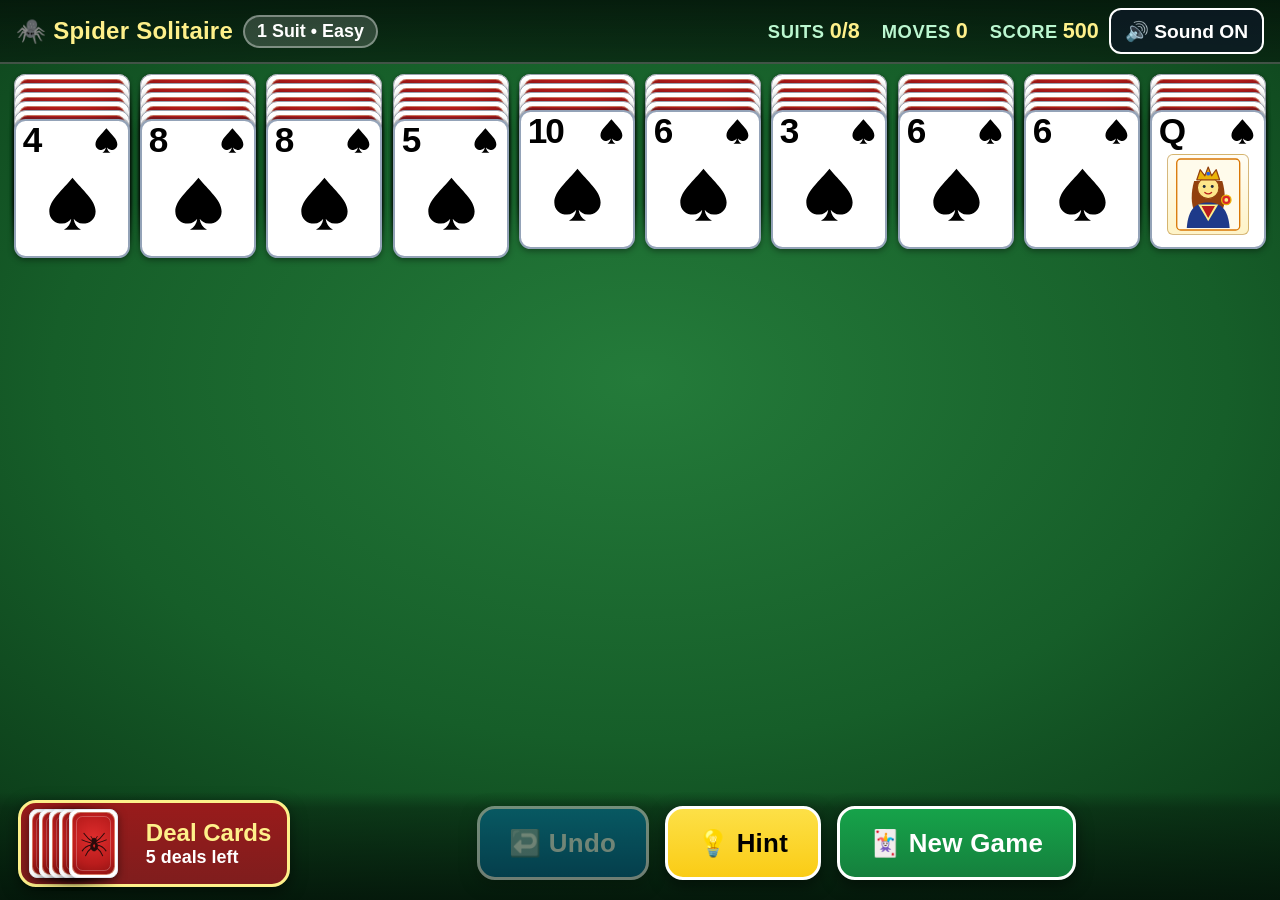
<file: games/spider-solitaire.html>
<!DOCTYPE html>
<html lang="en">
<head>
  <meta charset="UTF-8">
  <meta name="viewport" content="width=device-width, initial-scale=1.0, maximum-scale=1.0, user-scalable=no">
  <meta name="description" content="Senior-friendly Spider Solitaire with large-print MobilityWare-style cards, tap-to-move, and hold-to-drag controls.">
  <title>Nana's Spider Solitaire</title>
  <link rel="stylesheet" href="./spider-solitaire.css">
  <style>
    html, body {
      margin: 0;
      padding: 0;
      width: 100%;
      height: 100%;
      overflow: hidden;
      background: #0a3616;
    }
    #spider-solitaire-app {
      width: 100vw;
      height: 100vh;
      height: 100dvh;
    }
  </style>
</head>
<body>
  <div id="spider-solitaire-app"></div>
  <script type="module" src="./spider-solitaire.js"></script>
</body>
</html>
</file>
<file: games/spider-solitaire.css>
/* ==========================================================================
   NanaPhone Standalone Spider Solitaire (MobilityWare-Inspired Layout)
   All selectors are scoped under .nana-spider-root so this file can later be
   integrated into NanaPhone without colliding with styles.css.
   ========================================================================== */

.nana-spider-root,
.nana-spider-root * {
  box-sizing: border-box;
  -webkit-tap-highlight-color: transparent;
  user-select: none;
  -webkit-user-select: none;
}

.nana-spider-root {
  --ss-felt-center: #247b3a;
  --ss-felt-mid: #165e29;
  --ss-felt-edge: #0a3616;
  --ss-card-radius: clamp(6px, 0.9vw, 12px);
  --ss-card-border: #cbd5e1;
  --ss-ink-black: #111827;
  --ss-ink-red: #dc2626;
  --ss-gold: #fde047;
  --ss-gold-strong: #facc15;
  --ss-panel-bg: rgba(7, 30, 14, 0.84);
  --ss-panel-border: rgba(255, 255, 255, 0.22);

  position: relative;
  width: 100%;
  height: 100%;
  min-height: 100%;
  display: flex;
  flex-direction: column;
  overflow: hidden;
  font-family: -apple-system, BlinkMacSystemFont, "Segoe UI", Roboto, "Helvetica Neue", Arial, sans-serif;
  color: #f8fafc;
  background:
    radial-gradient(ellipse 82% 72% at 50% 42%, var(--ss-felt-center) 0%, var(--ss-felt-mid) 56%, var(--ss-felt-edge) 100%);
  touch-action: none;
}

/* Subtle woven felt texture overlay */
.nana-spider-root::before {
  content: "";
  position: absolute;
  inset: 0;
  pointer-events: none;
  opacity: 0.08;
  background-image:
    radial-gradient(rgba(255, 255, 255, 0.35) 0.6px, transparent 0.6px),
    radial-gradient(rgba(0, 0, 0, 0.45) 0.6px, transparent 0.6px);
  background-size: 6px 6px;
  background-position: 0 0, 3px 3px;
  z-index: 0;
}

/* --- TOP SLIM STATUS BAR (HIGH-CONTRAST LARGE PRINT) --- */
.nana-spider-root .ss-topbar {
  position: relative;
  z-index: 5;
  flex-shrink: 0;
  display: flex;
  align-items: center;
  justify-content: space-between;
  gap: 12px;
  padding: 8px 16px;
  background: linear-gradient(180deg, rgba(4, 22, 10, 0.9) 0%, rgba(7, 30, 14, 0.72) 100%);
  border-bottom: 2px solid rgba(255, 255, 255, 0.24);
}

.nana-spider-root .ss-top-left,
.nana-spider-root .ss-top-right {
  display: flex;
  align-items: center;
  gap: 10px;
  min-width: 0;
}

.nana-spider-root .ss-exit-btn {
  display: none;
  align-items: center;
  gap: 8px;
  min-height: 48px;
  padding: 6px 18px;
  border-radius: 14px;
  border: 3px solid #ffffff;
  background: #16a34a;
  color: #ffffff;
  font-size: clamp(1.15rem, 1.9vw, 1.45rem);
  font-weight: 900;
  cursor: pointer;
  white-space: nowrap;
}
.nana-spider-root .ss-exit-btn.visible { display: inline-flex; }
.nana-spider-root .ss-exit-btn:active { transform: scale(0.96); }

.nana-spider-root .ss-title {
  font-size: clamp(1.15rem, 1.95vw, 1.5rem);
  font-weight: 900;
  color: #fef08a;
  letter-spacing: 0.01em;
  white-space: nowrap;
  display: flex;
  align-items: center;
  gap: 6px;
}

.nana-spider-root .ss-mode-pill {
  padding: 4px 12px;
  border-radius: 999px;
  background: rgba(255, 255, 255, 0.16);
  border: 2px solid rgba(255, 255, 255, 0.38);
  font-size: clamp(0.92rem, 1.45vw, 1.12rem);
  font-weight: 900;
  color: #ffffff;
  white-space: nowrap;
  cursor: pointer;
  transition: background 0.15s ease, transform 0.12s ease;
}
.nana-spider-root .ss-mode-pill:active { transform: scale(0.96); background: rgba(255, 255, 255, 0.28); }

.nana-spider-root .ss-stat-group {
  display: flex;
  align-items: center;
  gap: clamp(10px, 1.8vw, 22px);
  font-size: clamp(1.05rem, 1.7vw, 1.35rem);
  font-weight: 900;
  color: #ffffff;
}

.nana-spider-root .ss-stat {
  display: flex;
  align-items: baseline;
  gap: 5px;
  white-space: nowrap;
}
.nana-spider-root .ss-stat-lbl {
  color: #bbf7d0;
  font-size: 0.85em;
  font-weight: 800;
  text-transform: uppercase;
  letter-spacing: 0.03em;
}
.nana-spider-root .ss-stat-val {
  color: #fef08a;
  font-variant-numeric: tabular-nums;
  font-weight: 900;
}

.nana-spider-root .ss-icon-btn {
  display: inline-flex;
  align-items: center;
  justify-content: center;
  gap: 6px;
  min-height: 46px;
  padding: 0 14px;
  border-radius: 12px;
  border: 2.5px solid #ffffff;
  background: rgba(15, 23, 42, 0.65);
  color: #ffffff;
  font-size: clamp(1rem, 1.5vw, 1.2rem);
  font-weight: 900;
  cursor: pointer;
  white-space: nowrap;
}
.nana-spider-root .ss-icon-btn:active { transform: scale(0.95); }

/* --- MAIN TABLEAU (10 FULL-WIDTH COLUMNS) --- */
.nana-spider-root .ss-board {
  position: relative;
  z-index: 2;
  flex: 1 1 auto;
  min-height: 0;
  width: 100%;
  max-width: 1560px;
  margin: 0 auto;
  padding: clamp(8px, 1.1vh, 14px) clamp(6px, 1.1vw, 16px) 6px;
  display: grid;
  grid-template-columns: repeat(10, minmax(0, 1fr));
  gap: clamp(4px, 0.8vw, 11px);
}

.nana-spider-root .ss-col {
  position: relative;
  width: 100%;
  height: 100%;
  min-width: 0;
}
.nana-spider-root .ss-col.is-expanded {
  z-index: 25;
}

/* Empty column slot (MobilityWare clean white-bordered green rectangle) */
.nana-spider-root .ss-slot-outline {
  position: absolute;
  top: 0;
  left: 0;
  width: 100%;
  aspect-ratio: 1 / 1.20;
  border-radius: var(--ss-card-radius);
  border: 2.5px solid rgba(255, 255, 255, 0.68);
  background: rgba(5, 36, 15, 0.34);
  box-shadow: inset 0 2px 10px rgba(0, 0, 0, 0.25);
  pointer-events: none;
  transition: border-color 0.18s ease, box-shadow 0.18s ease, background 0.18s ease;
}

.nana-spider-root .ss-col.is-drop-target .ss-slot-outline,
.nana-spider-root .ss-col.is-hint-dest .ss-slot-outline {
  border-color: var(--ss-gold);
  background: rgba(250, 204, 21, 0.24);
  box-shadow: 0 0 0 4px rgba(250, 204, 21, 0.65), inset 0 0 18px rgba(250, 204, 21, 0.3);
}

/* --- PLAYING CARD (MOBILITYWARE JUMBO LARGE-PRINT ANATOMY) --- */
.nana-spider-root .ss-card {
  position: absolute;
  left: 0;
  width: 100%;
  aspect-ratio: 1 / 1.20;
  border-radius: var(--ss-card-radius);
  overflow: hidden;
  transition: top 0.18s ease, box-shadow 0.14s ease, filter 0.14s ease;
  will-change: transform, top;
  cursor: default;
}

/* Face-up crisp white card with high-contrast top-edge divider */
.nana-spider-root .ss-card.face-up {
  background: #ffffff;
  border: 2px solid #94a3b8;
  box-shadow:
    0 -2px 0 rgba(15, 23, 42, 0.24),
    0 2px 6px rgba(0, 0, 0, 0.4),
    inset 0 1px 0 rgba(255, 255, 255, 0.98);
  display: flex;
  flex-direction: column;
}

.nana-spider-root .ss-card.face-up.movable {
  cursor: grab;
}

/* Subtle muted shading in 2/4-suit games for face-up cards currently locked under an off-suit card */
.nana-spider-root .ss-card.face-up.locked {
  background: #e2e8f0;
  border-color: #64748b;
}
.nana-spider-root .ss-card.face-up.locked .ss-card-head,
.nana-spider-root .ss-card.face-up.locked .ss-card-body {
  opacity: 0.82;
}

/* Top header strip: EXTRA-LARGE bold rank top-left + crisp suit pip top-right */
.nana-spider-root .ss-card-head {
  width: 100%;
  padding: 2.2% 6% 0 6%;
  display: flex;
  align-items: center;
  justify-content: space-between;
  line-height: 0.95;
  flex-shrink: 0;
}

.nana-spider-root .ss-rank {
  font-size: min(clamp(18px, 2.75vw, 38px), calc(var(--ss-col-up-step, 44px) * 0.78));
  font-weight: 900;
  letter-spacing: -0.06em;
  line-height: 0.95;
}

.nana-spider-root .ss-suit-mini {
  width: min(clamp(15px, 2.25vw, 30px), calc(var(--ss-col-up-step, 44px) * 0.72));
  height: min(clamp(15px, 2.25vw, 30px), calc(var(--ss-col-up-step, 44px) * 0.72));
  flex-shrink: 0;
  display: flex;
  align-items: center;
  justify-content: center;
}
.nana-spider-root .ss-suit-mini svg {
  width: 100%;
  height: 100%;
  display: block;
}

.nana-spider-root .ss-card.suit-black .ss-rank,
.nana-spider-root .ss-card.suit-black .ss-suit-mini,
.nana-spider-root .ss-card.suit-black .ss-card-body {
  color: #000000;
  fill: #000000;
}
.nana-spider-root .ss-card.suit-red .ss-rank,
.nana-spider-root .ss-card.suit-red .ss-suit-mini,
.nana-spider-root .ss-card.suit-red .ss-card-body {
  color: var(--ss-ink-red);
  fill: var(--ss-ink-red);
}

/* Main lower face: Giant centerpiece suit pip OR illustrated royal portrait for J / Q / K */
.nana-spider-root .ss-card-body {
  flex: 1 1 auto;
  min-height: 0;
  display: flex;
  align-items: center;
  justify-content: center;
  padding: 2% 10% 8% 10%;
}

.nana-spider-root .ss-center-pip {
  width: 68%;
  max-height: 82%;
  aspect-ratio: 1 / 1;
  display: flex;
  align-items: center;
  justify-content: center;
}
.nana-spider-root .ss-center-pip svg {
  width: 100%;
  height: 100%;
  display: block;
}

.nana-spider-root .ss-court-art {
  width: 92%;
  height: 92%;
  border-radius: 6px;
  border: 1.5px solid rgba(180, 130, 35, 0.55);
  background: linear-gradient(180deg, #fffdf5 0%, #fef3c7 100%);
  display: flex;
  align-items: center;
  justify-content: center;
  overflow: hidden;
  padding: 2px;
}
.nana-spider-root .ss-court-art svg {
  width: 100%;
  height: 100%;
  display: block;
}

/* Face-down classic MobilityWare Red Spider Card Back */
.nana-spider-root .ss-card.face-down {
  background: #ffffff;
  border: 1.5px solid #9ca3af;
  padding: clamp(2px, 0.35vw, 4px);
  box-shadow: 0 1px 4px rgba(0, 0, 0, 0.42);
}

.nana-spider-root .ss-back-inner {
  width: 100%;
  height: 100%;
  border-radius: calc(var(--ss-card-radius) - 3px);
  background:
    radial-gradient(circle at 50% 42%, #e02d2d 0%, #b91c1c 62%, #8c1212 100%);
  border: 1.5px solid rgba(255, 224, 178, 0.48);
  display: flex;
  align-items: center;
  justify-content: center;
  position: relative;
  overflow: hidden;
}

.nana-spider-root .ss-back-inner::before {
  content: "";
  position: absolute;
  inset: 3px;
  border-radius: calc(var(--ss-card-radius) - 5px);
  border: 1px solid rgba(255, 255, 255, 0.25);
  pointer-events: none;
}

.nana-spider-root .ss-back-spider {
  width: 68%;
  height: 68%;
  display: flex;
  align-items: center;
  justify-content: center;
  opacity: 0.9;
}
.nana-spider-root .ss-back-spider svg {
  width: 100%;
  height: 100%;
  display: block;
}

/* Highlighting for drop target, hint source/dest, and gentle invalid wiggle */
.nana-spider-root .ss-card.is-drop-highlight {
  box-shadow: 0 0 0 3.5px var(--ss-gold), 0 8px 20px rgba(250, 204, 21, 0.5) !important;
}

.nana-spider-root .ss-card.is-hint-src {
  box-shadow: 0 0 0 4px #38bdf8, 0 0 22px rgba(56, 189, 248, 0.85) !important;
  animation: ssPulseHintSrc 0.85s ease-in-out infinite alternate;
}

.nana-spider-root .ss-card.is-hint-dest {
  box-shadow: 0 0 0 4px var(--ss-gold), 0 0 22px rgba(250, 204, 21, 0.9) !important;
  animation: ssPulseHintDest 0.85s ease-in-out infinite alternate;
}

@keyframes ssPulseHintSrc {
  from { transform: translateY(0); }
  to   { transform: translateY(-4px); }
}

@keyframes ssPulseHintDest {
  from { filter: brightness(1); }
  to   { filter: brightness(1.08); }
}

.nana-spider-root .ss-card.is-dragging-hidden {
  opacity: 0 !important;
  pointer-events: none !important;
}

.nana-spider-root .ss-card.is-shake {
  animation: ssCardShake 0.34s ease-in-out;
}
@keyframes ssCardShake {
  0%, 100% { transform: translateX(0); }
  20%      { transform: translateX(-7px); }
  45%      { transform: translateX(7px); }
  70%      { transform: translateX(-5px); }
  88%      { transform: translateX(4px); }
}

/* Floating drag & flight animation layers */
.nana-spider-root .ss-drag-layer,
.nana-spider-root .ss-flight-layer {
  position: fixed;
  inset: 0;
  pointer-events: none;
  z-index: 60;
}
.nana-spider-root .ss-flight-layer { z-index: 55; }

.nana-spider-root .ss-drag-stack {
  position: fixed;
  top: 0;
  left: 0;
  pointer-events: none;
  will-change: transform;
  filter: drop-shadow(0 18px 22px rgba(0, 0, 0, 0.55));
}
.nana-spider-root .ss-drag-stack .ss-card {
  cursor: grabbing;
  border-color: #fde047;
}

.nana-spider-root .ss-flying-stack {
  position: fixed;
  top: 0;
  left: 0;
  pointer-events: none;
  will-change: transform, opacity;
  filter: drop-shadow(0 12px 18px rgba(0, 0, 0, 0.45));
}

/* --- BOTTOM DOCK (LARGE HIGH-CONTRAST SENIOR CONTROLS) --- */
.nana-spider-root .ss-dock {
  position: relative;
  z-index: 6;
  flex-shrink: 0;
  width: 100%;
  max-width: 1560px;
  margin: 0 auto;
  padding: 8px clamp(8px, 1.4vw, 18px) clamp(10px, 1.5vh, 16px);
  display: grid;
  grid-template-columns: auto 1fr auto;
  align-items: center;
  gap: clamp(8px, 1.5vw, 18px);
  background: linear-gradient(0deg, rgba(4, 22, 10, 0.92) 0%, rgba(7, 34, 15, 0.52) 85%, transparent 100%);
}

/* Unified Big Tappable Deal Cards Button (fanned Red Spider backs + large label) */
.nana-spider-root .ss-stock-wrap {
  display: flex;
  align-items: center;
}

.nana-spider-root .ss-stock-btn {
  position: relative;
  display: inline-flex;
  align-items: center;
  gap: 12px;
  min-height: clamp(64px, 9.2vh, 88px);
  padding: 6px 16px 6px 8px;
  border-radius: 18px;
  border: 3.5px solid #fef08a;
  background: linear-gradient(180deg, #991b1b 0%, #7f1d1d 100%);
  box-shadow: 0 5px 16px rgba(0, 0, 0, 0.5);
  cursor: pointer;
  transition: transform 0.1s ease, filter 0.15s ease, box-shadow 0.18s ease;
}
.nana-spider-root .ss-stock-btn:not(:disabled):active {
  transform: scale(0.96);
  filter: brightness(1.1);
}
.nana-spider-root .ss-stock-btn:disabled {
  cursor: default;
  opacity: 0.48;
  border-color: rgba(255, 255, 255, 0.35);
  background: rgba(15, 23, 42, 0.55);
}

.nana-spider-root .ss-stock-cards {
  position: relative;
  width: clamp(64px, 8.2vw, 108px);
  height: clamp(54px, 7.6vh, 76px);
  flex-shrink: 0;
}

.nana-spider-root .ss-stock-pile-card {
  position: absolute;
  top: 0;
  height: 100%;
  aspect-ratio: 1 / 1.38;
  border-radius: clamp(5px, 0.7vw, 8px);
  background: #ffffff;
  border: 1.5px solid #e2e8f0;
  padding: 2px;
  box-shadow: 0 3px 8px rgba(0, 0, 0, 0.5);
}

.nana-spider-root .ss-stock-btn.is-hint-deal {
  box-shadow: 0 0 0 5px var(--ss-gold), 0 0 28px rgba(250, 204, 21, 0.95);
  animation: ssPulseHintSrc 0.75s ease-in-out infinite alternate;
}

.nana-spider-root .ss-stock-empty-slot {
  height: 100%;
  aspect-ratio: 1 / 1.38;
  border-radius: clamp(5px, 0.7vw, 8px);
  border: 2px dashed rgba(255, 255, 255, 0.45);
  display: flex;
  align-items: center;
  justify-content: center;
  font-size: 0.85rem;
  font-weight: 900;
  color: rgba(255, 255, 255, 0.75);
}

.nana-spider-root .ss-stock-label {
  display: flex;
  flex-direction: column;
  align-items: flex-start;
  line-height: 1.15;
  text-align: left;
}
.nana-spider-root .ss-stock-title {
  font-size: clamp(1.15rem, 1.9vw, 1.5rem);
  font-weight: 900;
  color: #fef08a;
  white-space: nowrap;
}
.nana-spider-root .ss-stock-sub {
  font-size: clamp(0.95rem, 1.4vw, 1.15rem);
  font-weight: 800;
  color: #ffffff;
  white-space: nowrap;
}

/* Center Action Buttons — Extra-Large, Ultra High-Contrast for Low Vision */
.nana-spider-root .ss-actions {
  display: flex;
  align-items: center;
  justify-content: center;
  gap: clamp(8px, 1.4vw, 16px);
  flex-wrap: nowrap;
}

.nana-spider-root .ss-btn {
  display: inline-flex;
  align-items: center;
  justify-content: center;
  gap: 8px;
  min-height: clamp(58px, 8.2vh, 76px);
  padding: 0 clamp(18px, 2.3vw, 30px);
  border-radius: 18px;
  border: 3.5px solid #ffffff;
  background: #14532d;
  color: #ffffff;
  font-size: clamp(1.22rem, 2.05vw, 1.62rem);
  font-weight: 900;
  letter-spacing: 0.01em;
  cursor: pointer;
  box-shadow: 0 5px 16px rgba(0, 0, 0, 0.5);
  white-space: nowrap;
  transition: transform 0.1s ease, filter 0.15s ease, opacity 0.15s ease;
}
.nana-spider-root .ss-btn:active:not(:disabled) {
  transform: scale(0.95);
  filter: brightness(1.12);
}
.nana-spider-root .ss-btn:disabled {
  opacity: 0.42;
  cursor: default;
}

.nana-spider-root .ss-btn-undo {
  background: linear-gradient(180deg, #0284c7 0%, #0369a1 100%);
  border-color: #ffffff;
  color: #ffffff;
}
.nana-spider-root .ss-btn-hint {
  background: linear-gradient(180deg, #fde047 0%, #facc15 100%);
  border-color: #ffffff;
  color: #000000;
}
.nana-spider-root .ss-btn-auto {
  background: linear-gradient(180deg, #f59e0b 0%, #d97706 100%);
  border-color: #fef08a;
  color: #ffffff;
}
.nana-spider-root .ss-btn-new {
  background: linear-gradient(180deg, #16a34a 0%, #15803d 100%);
  border-color: #ffffff;
  color: #ffffff;
}

/* Right Completed Suit Foundations (8 fanned stacks) */
.nana-spider-root .ss-foundations {
  position: relative;
  display: flex;
  align-items: center;
  justify-content: flex-end;
  gap: 8px;
}

.nana-spider-root .ss-found-tray {
  position: relative;
  height: clamp(64px, 9.2vh, 88px);
  min-width: clamp(106px, 13.5vw, 174px);
  display: flex;
  align-items: center;
  justify-content: flex-end;
}

.nana-spider-root .ss-found-placeholder {
  height: calc(100% - 6px);
  aspect-ratio: 1 / 1.38;
  border-radius: clamp(5px, 0.7vw, 9px);
  border: 2.5px solid rgba(255, 255, 255, 0.5);
  background: rgba(0, 0, 0, 0.24);
  display: flex;
  flex-direction: column;
  align-items: center;
  justify-content: center;
  color: #ffffff;
  font-weight: 900;
  font-size: clamp(0.88rem, 1.25vw, 1.05rem);
}

.nana-spider-root .ss-found-card {
  position: absolute;
  top: 3px;
  height: calc(100% - 6px);
  aspect-ratio: 1 / 1.38;
  border-radius: clamp(5px, 0.7vw, 9px);
  background: #ffffff;
  border: 2px solid #cbd5e1;
  box-shadow: 0 3px 8px rgba(0, 0, 0, 0.48);
  display: flex;
  flex-direction: column;
  align-items: center;
  justify-content: space-between;
  padding: 4px 5px;
  font-weight: 900;
}
.nana-spider-root .ss-found-card.suit-black { color: #000000; fill: #000000; }
.nana-spider-root .ss-found-card.suit-red { color: var(--ss-ink-red); fill: var(--ss-ink-red); }
.nana-spider-root .ss-found-top {
  width: 100%;
  display: flex;
  align-items: center;
  justify-content: space-between;
  font-size: clamp(0.9rem, 1.35vw, 1.15rem);
  line-height: 1;
}
.nana-spider-root .ss-found-pip {
  width: 58%;
  aspect-ratio: 1 / 1;
}
.nana-spider-root .ss-found-pip svg { width: 100%; height: 100%; display: block; }

/* Gentle floating toast notification (large print, auto-fades) */
.nana-spider-root .ss-toast {
  position: absolute;
  left: 50%;
  bottom: clamp(92px, 13.5vh, 132px);
  transform: translateX(-50%) translateY(10px);
  z-index: 45;
  padding: 14px 28px;
  border-radius: 999px;
  background: rgba(5, 20, 10, 0.96);
  border: 3.5px solid var(--ss-gold);
  color: #fef08a;
  font-size: clamp(1.2rem, 2.1vw, 1.65rem);
  font-weight: 900;
  white-space: nowrap;
  pointer-events: none;
  opacity: 0;
  transition: opacity 0.22s ease, transform 0.22s ease;
  box-shadow: 0 10px 28px rgba(0, 0, 0, 0.65);
}
.nana-spider-root .ss-toast.show {
  opacity: 1;
  transform: translateX(-50%) translateY(0);
}

/* --- MODALS (NEW GAME / SETTINGS & VICTORY — EXTRA LARGE PRINT) --- */
.nana-spider-root .ss-modal-backdrop {
  display: none;
  position: absolute;
  inset: 0;
  z-index: 80;
  background: rgba(2, 14, 7, 0.86);
  backdrop-filter: blur(4px);
  align-items: center;
  justify-content: center;
  padding: 18px;
}
.nana-spider-root .ss-modal-backdrop.open { display: flex; }

.nana-spider-root .ss-modal-card {
  width: min(650px, 95vw);
  background: linear-gradient(180deg, #10381e 0%, #092513 100%);
  border: 4px solid #fef08a;
  border-radius: 26px;
  padding: 26px 24px;
  box-shadow: 0 24px 64px rgba(0, 0, 0, 0.78);
  text-align: center;
  display: flex;
  flex-direction: column;
  gap: 16px;
}

.nana-spider-root .ss-modal-title {
  margin: 0;
  font-size: clamp(1.8rem, 3.2vw, 2.4rem);
  font-weight: 900;
  color: #fef08a;
}

.nana-spider-root .ss-modal-sub {
  margin: 0;
  font-size: clamp(1.15rem, 1.9vw, 1.42rem);
  color: #ffffff;
  font-weight: 800;
  line-height: 1.38;
}

.nana-spider-root .ss-choice-grid {
  display: grid;
  grid-template-columns: repeat(3, minmax(0, 1fr));
  gap: 12px;
}

.nana-spider-root .ss-choice-btn {
  padding: 18px 10px;
  border-radius: 18px;
  border: 3px solid rgba(255, 255, 255, 0.55);
  background: rgba(255, 255, 255, 0.1);
  color: #ffffff;
  font-size: clamp(1.18rem, 1.95vw, 1.5rem);
  font-weight: 900;
  cursor: pointer;
  display: flex;
  flex-direction: column;
  align-items: center;
  gap: 6px;
  transition: transform 0.1s ease, background 0.15s ease, border-color 0.15s ease;
}
.nana-spider-root .ss-choice-btn span.ss-choice-sub {
  font-size: 0.78em;
  font-weight: 800;
  color: #fef08a;
}
.nana-spider-root .ss-choice-btn.selected {
  border-color: var(--ss-gold);
  background: #15803d;
  box-shadow: 0 0 0 3px rgba(250, 204, 21, 0.65);
}
.nana-spider-root .ss-choice-btn:active { transform: scale(0.96); }

.nana-spider-root .ss-toggle-row {
  display: flex;
  align-items: center;
  justify-content: space-between;
  gap: 14px;
  padding: 14px 16px;
  border-radius: 16px;
  background: rgba(0, 0, 0, 0.34);
  border: 2px solid rgba(255, 255, 255, 0.28);
  text-align: left;
}
.nana-spider-root .ss-toggle-text {
  font-size: clamp(1.08rem, 1.7vw, 1.3rem);
  font-weight: 900;
  color: #ffffff;
}
.nana-spider-root .ss-toggle-sub {
  font-size: clamp(0.92rem, 1.35vw, 1.08rem);
  font-weight: 700;
  color: #bbf7d0;
}
.nana-spider-root .ss-toggle-pill {
  min-height: 50px;
  padding: 8px 18px;
  border-radius: 14px;
  border: 3px solid #ffffff;
  background: #16a34a;
  color: #ffffff;
  font-size: 1.15rem;
  font-weight: 900;
  cursor: pointer;
  white-space: nowrap;
}
.nana-spider-root .ss-toggle-pill.off {
  border-color: #cbd5e1;
  background: #334155;
  color: #ffffff;
}

.nana-spider-root .ss-modal-actions {
  display: flex;
  gap: 14px;
  margin-top: 4px;
}
.nana-spider-root .ss-modal-actions .ss-btn {
  flex: 1;
  min-height: 64px;
}

/* Victory celebration confetti canvas */
.nana-spider-root .ss-confetti-canvas {
  position: absolute;
  inset: 0;
  width: 100%;
  height: 100%;
  pointer-events: none;
  z-index: 75;
}

/* Compact phone / narrow screen adjustments */
@media (max-width: 780px) {
  .nana-spider-root .ss-topbar { padding: 6px 10px; }
  .nana-spider-root .ss-mode-pill { display: none; }
  .nana-spider-root .ss-board { padding: 6px 4px 4px; gap: 3px; }
  .nana-spider-root .ss-dock {
    grid-template-columns: auto 1fr;
    padding: 6px 8px 10px;
  }
  .nana-spider-root .ss-foundations { display: none; }
  .nana-spider-root .ss-stock-cards { display: none; }
  .nana-spider-root .ss-stock-btn { padding: 6px 12px; min-height: 54px; }
  .nana-spider-root .ss-btn {
    min-height: 54px;
    padding: 0 14px;
    font-size: 1.08rem;
  }
}
</file>
